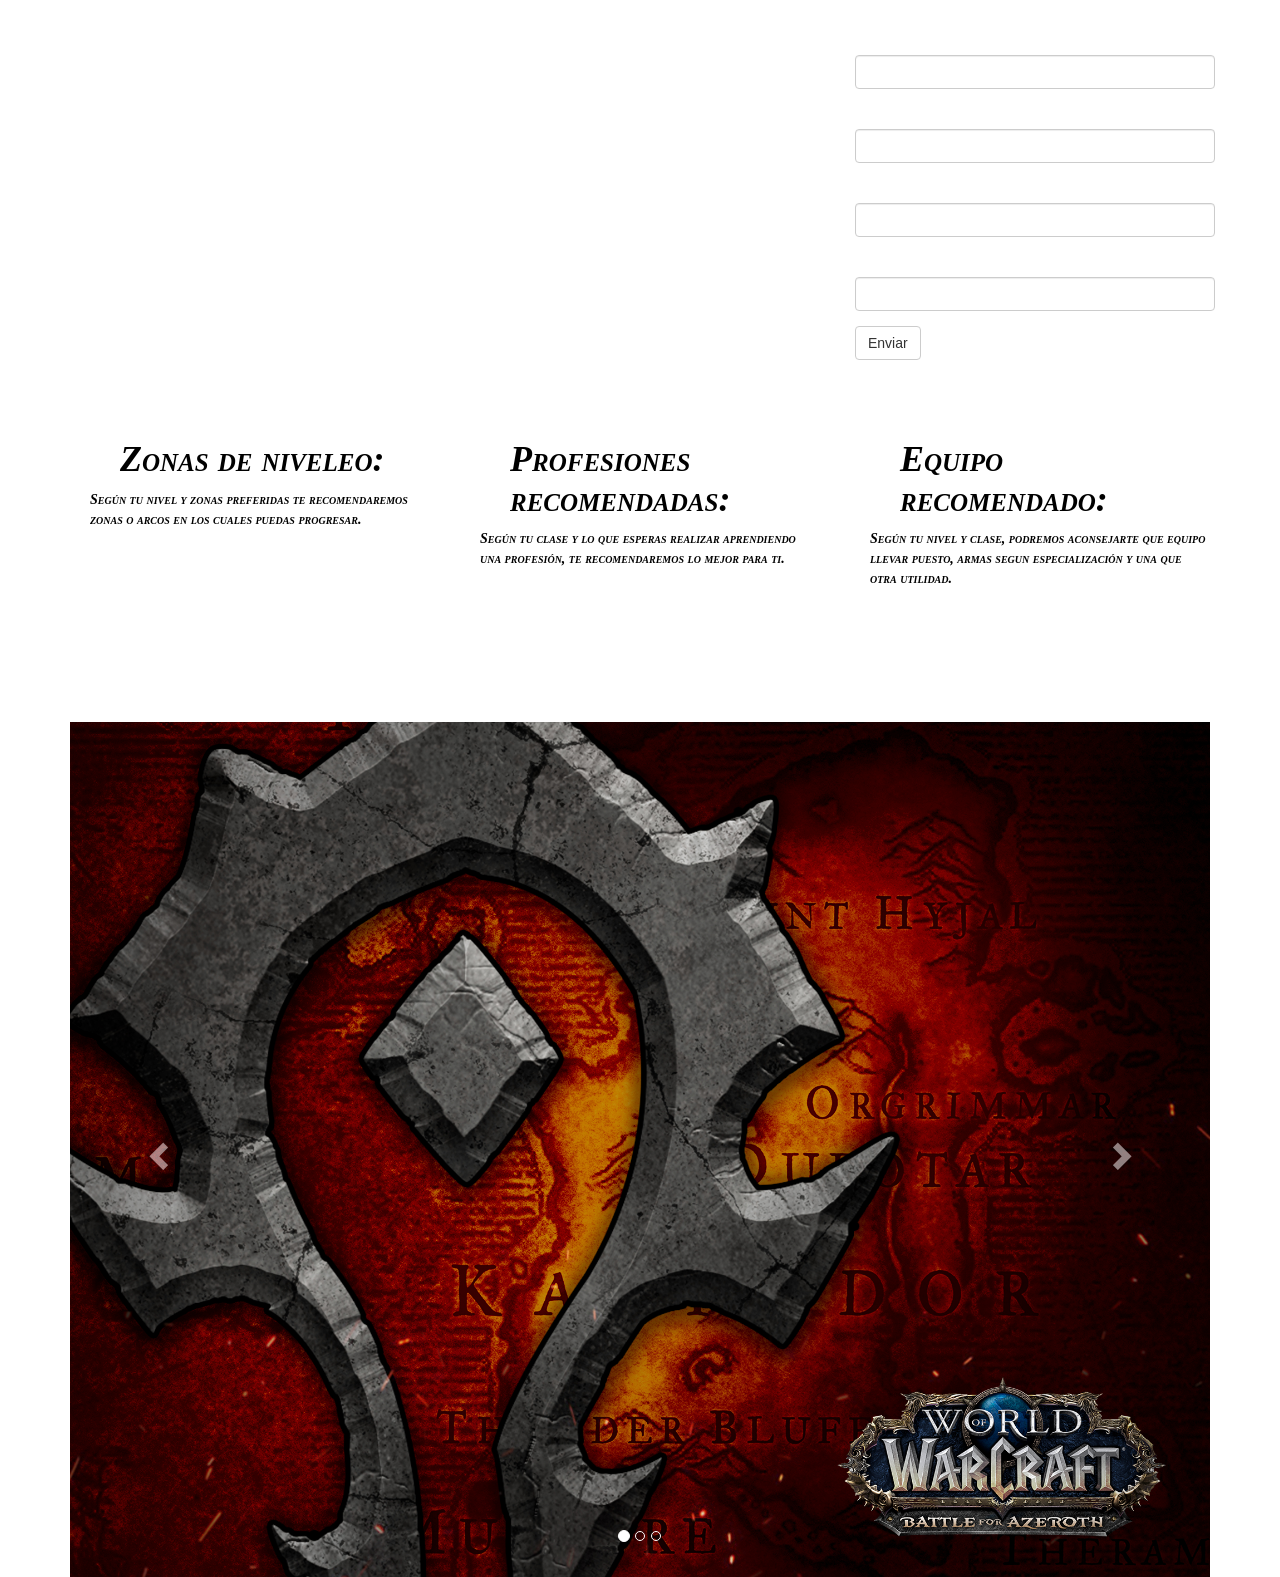
<file: index.html>
<!DOCTYPE html>
<html>
<head>
	<meta charset="utf-8">
	<meta name="viewport" content="width=device-width, initial-scale=1">
	<link rel="stylesheet" type="text/css" href="css/estilos.css">
  	<link rel="stylesheet" href="https://maxcdn.bootstrapcdn.com/bootstrap/3.4.0/css/bootstrap.min.css">
  	<script src="https://ajax.googleapis.com/ajax/libs/jquery/3.3.1/jquery.min.js"></script>
  	<script src="https://maxcdn.bootstrapcdn.com/bootstrap/3.4.0/js/bootstrap.min.js"></script>
	<title>Guia para novatos de WOW</title>
</head>
<body>
<div class="container-fullsize" id="superior" >
	<div class="container">
		<div class="row">
			<div class="col-md-8">
				<h1 id="titulo">Consejos para nuevos jugadores</h1>
				<p id="intro">Si eres nuevo en este mundo de "Worl of Warcraft" y estas perdido o no sabes por donde empezar, estas en el lugar indicado. Te ofrecemos guias personalizadas, dependiendo de tu clase y facción, para nivelear de forma eficiente y te enseñaremos a armarte correctamente.</p>
				<p id="intro">Deja tus datos al costado y te contactaremos en un corto periodo de tiempo.</p>
			</div>
			<div class="col-md-4">
				<div class="form-group">
					<label for="nombre">Nombre:</label>
					<input type="text" class="form-control" id="nombre">
				</div>
				<div class="form-group">
					<label for="nombre">Correo:</label>
					<input type="text" class="form-control" id="correo">
				</div>
				<div class="form-group">
					<label for="nombre">Clase:</label>
					<input type="text" class="form-control" id="clase">
				</div>
				<div class="form-group">
					<label for="nombre">Facción:</label>
					<input type="text" class="form-control" id="faccion">
				</div>
				<button class="btn btn-default">Enviar</button>
			</div>
		</div>
	</div>	
</div>
<div class="container" id="cuerpo">
	<div class="row">
		<div class="col-md-4">
			<h1 class="titulo_cuerpo">Zonas de niveleo:</h1>
			<p class="parrafo_cuerpo">Según tu nivel y zonas preferidas te recomendaremos zonas o arcos en los cuales puedas progresar.</p>
		</div>
		<div class="col-md-4">
			<h1 class="titulo_cuerpo">Profesiones recomendadas:</h1>
			<p class="parrafo_cuerpo">Según tu clase y lo que esperas realizar aprendiendo una profesión, te recomendaremos lo mejor para ti.</p>
		</div>
		<div class="col-md-4">
			<h1 class="titulo_cuerpo">Equipo recomendado:</h1>
			<p class="parrafo_cuerpo">Según tu nivel y clase, podremos aconsejarte que equipo llevar puesto, armas segun especialización y una que otra utilidad.</p>
		</div>
	</div>
</div>
<div class="container-fullsize" id="inferior">
	<div class="container">
  <h2>Galeria de imagenes</h2>  
  <div id="myCarousel" class="carousel slide" data-ride="carousel">
    <ol class="carousel-indicators">
      <li data-target="#myCarousel" data-slide-to="0" class="active"></li>
      <li data-target="#myCarousel" data-slide-to="1"></li>
      <li data-target="#myCarousel" data-slide-to="2"></li>
    </ol>
    <div class="carousel-inner">
      <div class="item active">
        <img src="images/horda.jpg" alt="Horda" style="width:100%;">
      </div>
      <div class="item">
        <img src="images/battle.jpg" alt="Battle for Azeroth" style="width:100%;">
      </div>
      <div class="item">
        <img src="images/alianza.jpg" alt="Alianza" style="width:100%;">
      </div>
    </div>
    <a class="left carousel-control" href="#myCarousel" data-slide="prev">
      <span class="glyphicon glyphicon-chevron-left"></span>
      <span class="sr-only">Previous</span>
    </a>
    <a class="right carousel-control" href="#myCarousel" data-slide="next">
      <span class="glyphicon glyphicon-chevron-right"></span>
      <span class="sr-only">Next</span>
    </a>
  </div>
</div>
</div>

</body>
</html>
</file>
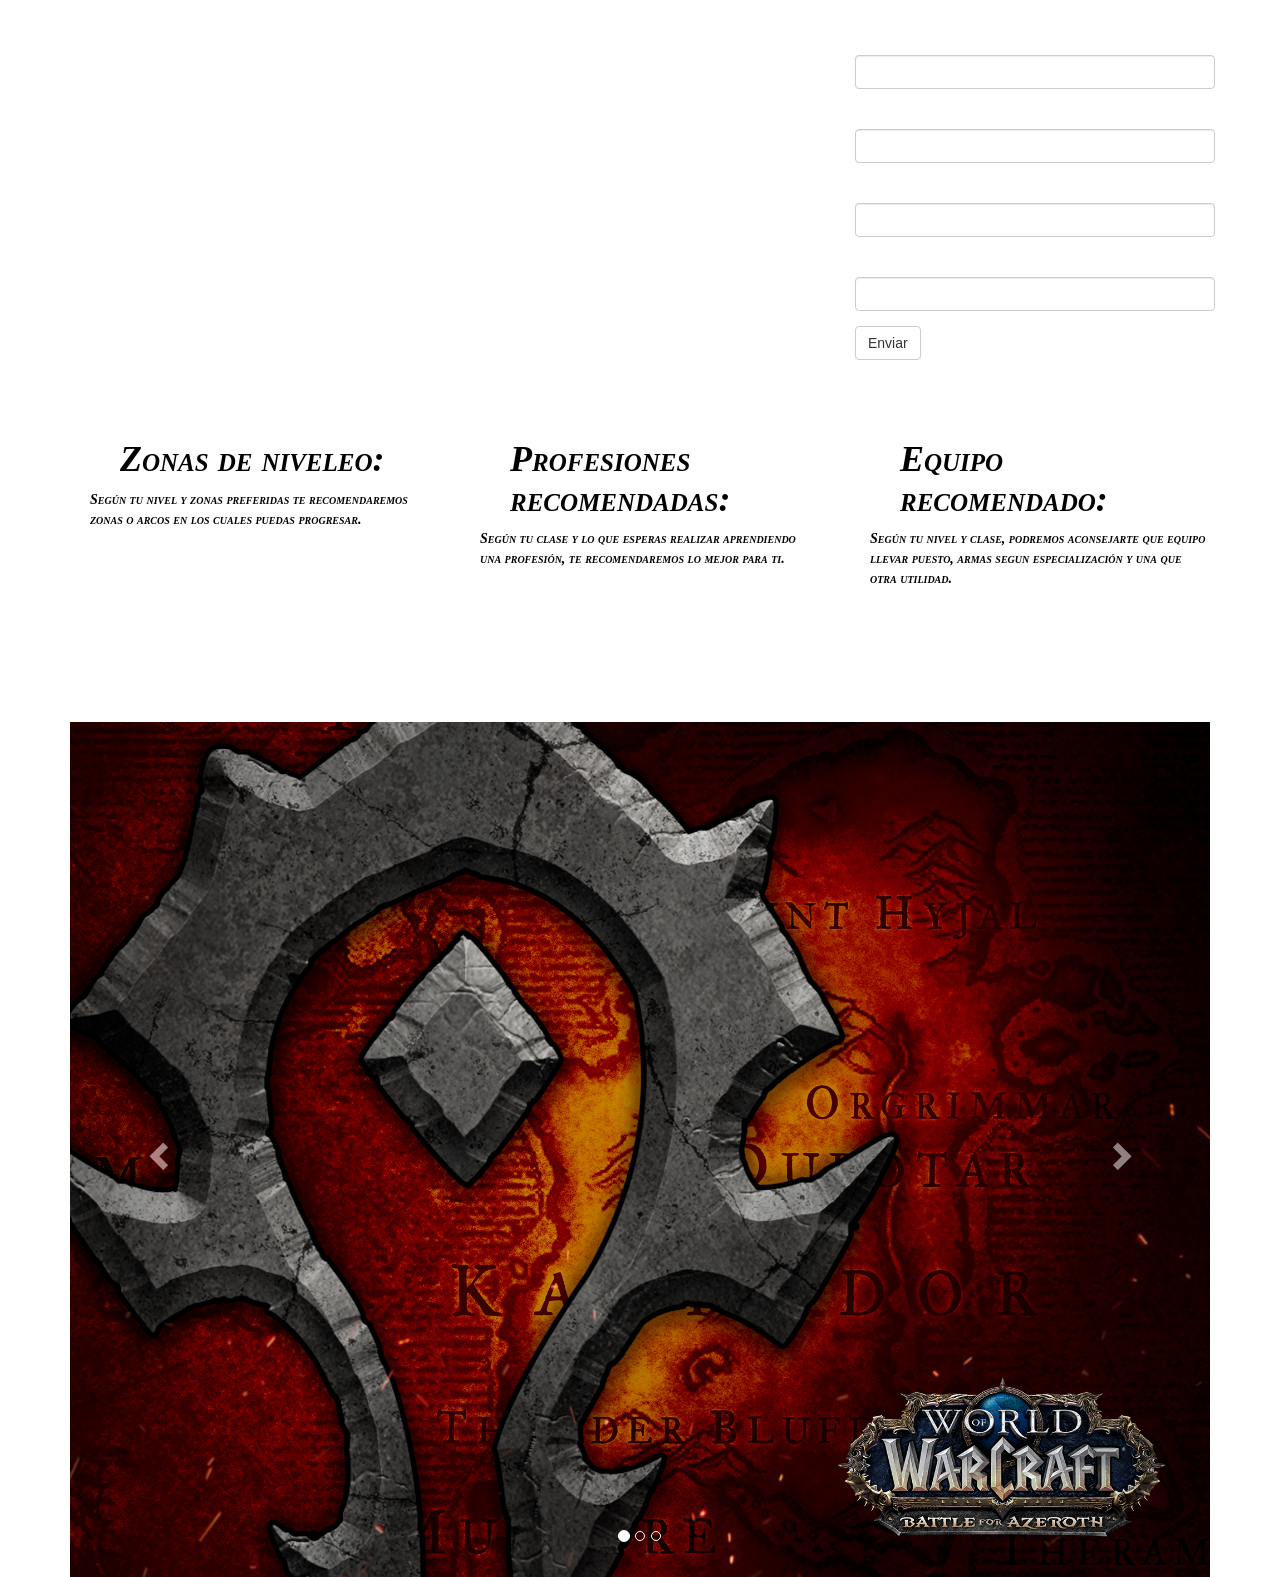
<file: landing-page.html>
<!DOCTYPE html>
<html>
<head>
	<meta charset="utf-8">
	<meta name="viewport" content="width=device-width, initial-scale=1">
	<link rel="stylesheet" type="text/css" href="css/estilos.css">
  	<link rel="stylesheet" href="https://maxcdn.bootstrapcdn.com/bootstrap/3.4.0/css/bootstrap.min.css">
  	<script src="https://ajax.googleapis.com/ajax/libs/jquery/3.3.1/jquery.min.js"></script>
  	<script src="https://maxcdn.bootstrapcdn.com/bootstrap/3.4.0/js/bootstrap.min.js"></script>
	<title>Guia para novatos de POE</title>
</head>
<body>
<div class="container-fullsize" id="superior" >
	<div class="container">
		<div class="row">
			<div class="col-md-8">
				<h1 id="titulo">Consejos para nuevos jugadores</h1>
				<p id="intro">Si eres nuevo en este mundo de "Worl of Warcraft" y estas perdido o no sabes por donde empezar, estas en el lugar indicado. Te ofrecemos guias personalizadas, dependiendo de tu clase y facción, para nivelear de forma eficiente y te enseñaremos a armarte correctamente.</p>
				<p id="intro">Deja tus datos al costado y te contactaremos en un corto periodo de tiempo.</p>
			</div>
			<div class="col-md-4">
				<div class="form-group">
					<label for="nombre">Nombre:</label>
					<input type="text" class="form-control" id="nombre">
				</div>
				<div class="form-group">
					<label for="nombre">Correo:</label>
					<input type="text" class="form-control" id="correo">
				</div>
				<div class="form-group">
					<label for="nombre">Clase:</label>
					<input type="text" class="form-control" id="clase">
				</div>
				<div class="form-group">
					<label for="nombre">Facción:</label>
					<input type="text" class="form-control" id="faccion">
				</div>
				<button class="btn btn-default">Enviar</button>
			</div>
		</div>
	</div>	
</div>
<div class="container" id="cuerpo">
	<div class="row">
		<div class="col-md-4">
			<h1 class="titulo_cuerpo">Zonas de niveleo:</h1>
			<p class="parrafo_cuerpo">Según tu nivel y zonas preferidas te recomendaremos zonas o arcos en los cuales puedas progresar.</p>
		</div>
		<div class="col-md-4">
			<h1 class="titulo_cuerpo">Profesiones recomendadas:</h1>
			<p class="parrafo_cuerpo">Según tu clase y lo que esperas realizar aprendiendo una profesión, te recomendaremos lo mejor para ti.</p>
		</div>
		<div class="col-md-4">
			<h1 class="titulo_cuerpo">Equipo recomendado:</h1>
			<p class="parrafo_cuerpo">Según tu nivel y clase, podremos aconsejarte que equipo llevar puesto, armas segun especialización y una que otra utilidad.</p>
		</div>
	</div>
</div>
<div class="container-fullsize" id="inferior">
	<div class="container">
  <h2>Galeria de imagenes</h2>  
  <div id="myCarousel" class="carousel slide" data-ride="carousel">
    <!-- Indicators -->
    <ol class="carousel-indicators">
      <li data-target="#myCarousel" data-slide-to="0" class="active"></li>
      <li data-target="#myCarousel" data-slide-to="1"></li>
      <li data-target="#myCarousel" data-slide-to="2"></li>
    </ol>

    <!-- Wrapper for slides -->
    <div class="carousel-inner">
      <div class="item active">
        <img src="images/horda.jpg" alt="Horda" style="width:100%;">
      </div>

      <div class="item">
        <img src="images/battle.jpg" alt="Battle for Azeroth" style="width:100%;">
      </div>
    
      <div class="item">
        <img src="images/alianza.jpg" alt="Alianza" style="width:100%;">
      </div>
    </div>

    <!-- Left and right controls -->
    <a class="left carousel-control" href="#myCarousel" data-slide="prev">
      <span class="glyphicon glyphicon-chevron-left"></span>
      <span class="sr-only">Previous</span>
    </a>
    <a class="right carousel-control" href="#myCarousel" data-slide="next">
      <span class="glyphicon glyphicon-chevron-right"></span>
      <span class="sr-only">Next</span>
    </a>
  </div>
</div>
</div>

</body>
</html>
</file>
<file: css/estilos.css>
#superior{
	background-image: url(https://bnetcmsus-a.akamaihd.net/cms/gallery/XDHHC269SR3Z1522934541835.jpg);
	background-size: cover;
	height: 40%;
	width: 100%;
	padding-left: 10px;
	padding-top: 30px;
}

label {
	color: white;
}

#titulo{
	font-family: serif;
	color: white;
	font-size: 400%;
	font-variant: small-caps;
}
#intro{
	padding-top: 30px;
	font-family: serif;
	color: white;
	font-size: 150%;
	font-variant: small-caps;
}

.titulo_cuerpo{
	color: black;
	font-family: serif;
	font-weight: 900;
	font-style: italic;
	padding-left: 50px;
	padding-top: 60px;
	padding-right: 40px;
	font-variant: small-caps;
}
.parrafo_cuerpo{
	color: black;
	font-family: serif;
	font-weight: 600;
	font-style: oblique;
	padding-left: 20px;
	font-variant: small-caps;
	padding-bottom: 60px;
	padding-right: : 40px;
}
#inferior{
	background-image: url(https://bnetcmsus-a.akamaihd.net/cms/gallery/A28BB66118SP1539119178130.jpg);
	background-size: cover;
	height: 40%;
	width: 100%;
	color: white;
}
</file>
